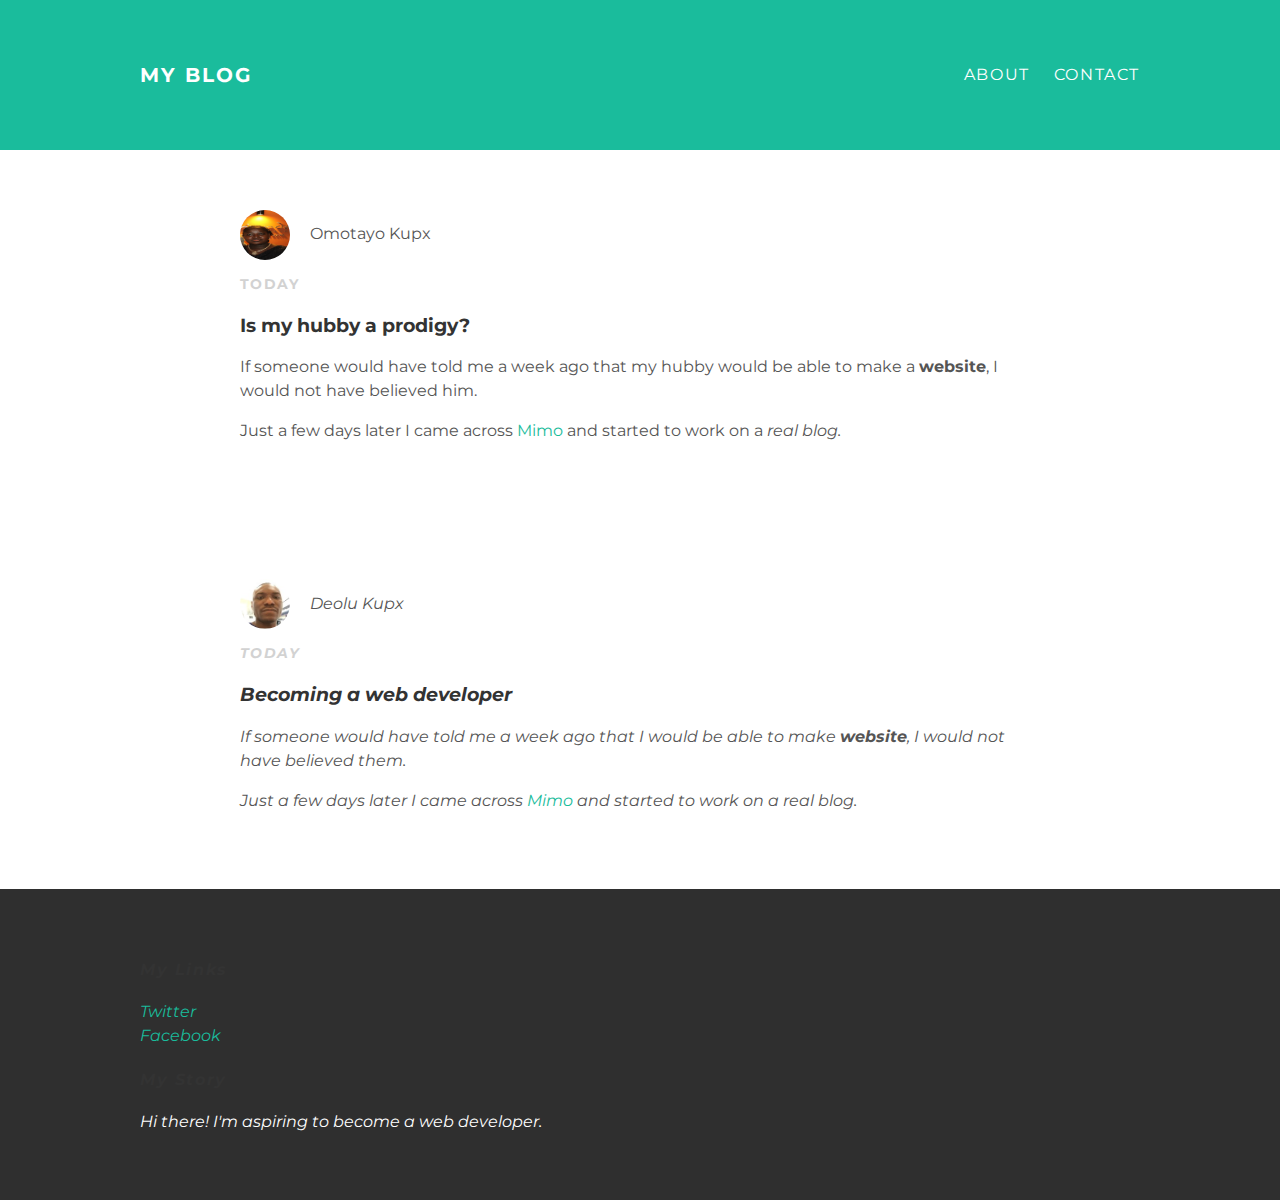
<file: index.html>
<!DOCTYPE html>
<html>
    <head>
      <title> My Blog</title>
  <link rel="stylesheet" type="text/css" href="styles.css">
    </head>
    <body>
      <div id="header">
      <div class="container">
       <a id = "header-title" href="index.html">My Blog</a>
       <ul id = "header-nav">
      <li><a href="about.html">About</a></li>
      <li><a href="mailto:info@afritopia.co.uk">Contact</a></li>
       </ul>
      </div>
      </div>
      <div id="content">
        <div class="post-container">
          <div class="post">
            <div class="post-author">
    <img src="myhero.png">
    <span>Omotayo Kupx</span>
            </div>
            <p class="post-date">Today</p>
            <h3 class="post-title">Is my hubby a prodigy?</h3>
            <div class="post-content">
              <p>If someone would have told me a week ago that my hubby would be able to make a <strong>website</strong>, I would not have believed him.</p>
              <p>Just a few days later I came across <a href="https://getmimo.com">Mimo</a> and started to work on a <em>real<em> blog.</p>

            </div>
          </div>
        </div>
      <div class="post-container">
        <div class="post">
          <div class="post-author">
  <img src="myself.jpg">
  <span>Deolu Kupx</span>
          </div>
          <p class="post-date">Today</p>
          <h3 class="post-title">Becoming a web developer</h3>
          <div class="post-content">
            <p>If someone would have told me a week ago that I would be able to make <strong>website</strong>, I would not have believed them.</p>
            <p>Just a few days later I came across <a href="https://getmimo.com">Mimo</a> and started to work on a <em>real<em> blog.</p>

          </div>
        </div>
      </div>
        </<div>
      <div id="footer">
        <div class="container">

        <div class="column">
        <h4>My Links</h4>
        <p>
  <a href="https://twitter.com/dexy25">Twitter</a>
  <br>
  <a href="https://facebook.com/deolu.kupx">Facebook</a>
        </p>
        </div>
        <div class="column">
          <h4>My Story</h4>
          <p>Hi there! I'm aspiring to become a web developer.</p>
        </div>
        </div>
      </<div>
    </body>
</html>
</file>
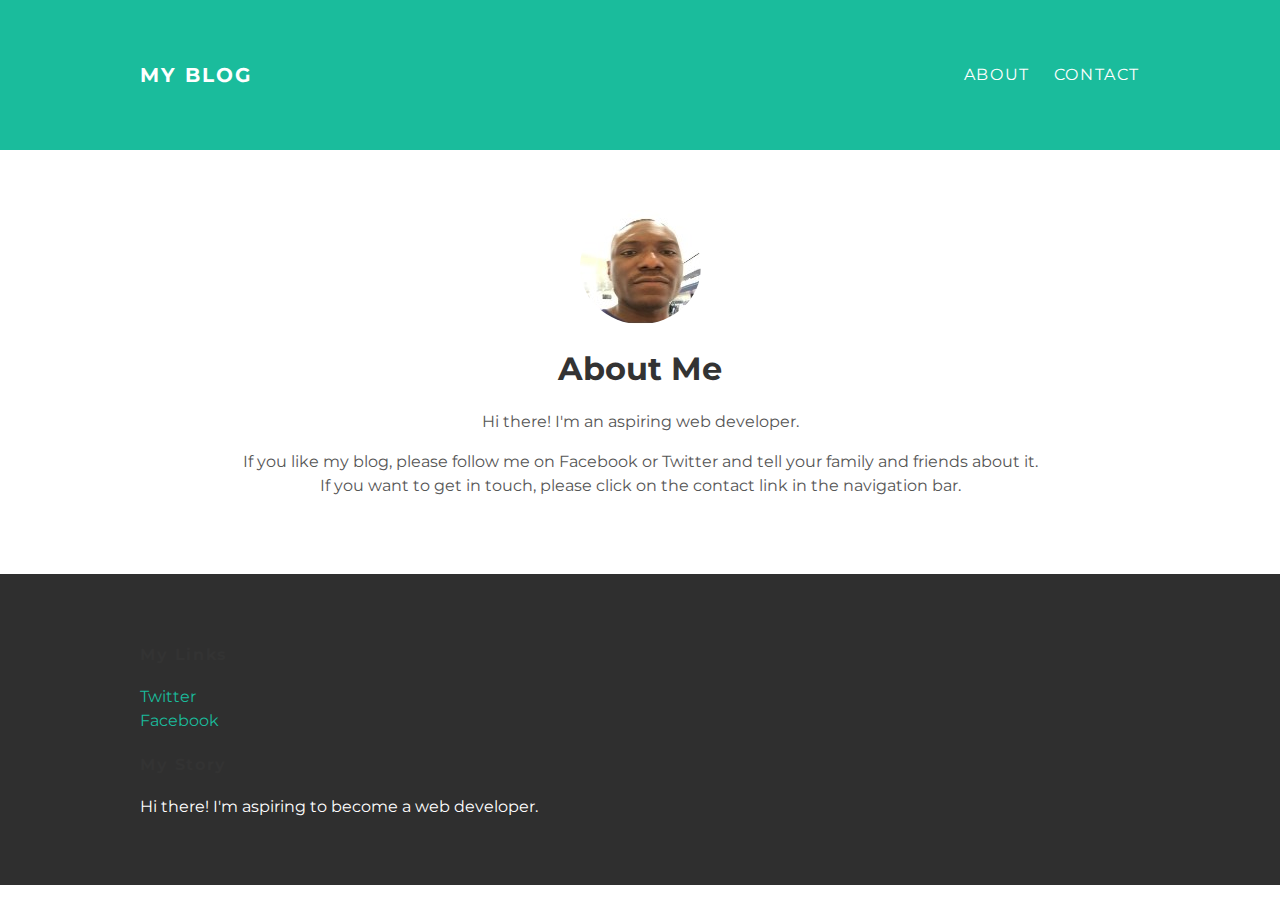
<file: about.html>
<!DOCTYPE html>
<html>
  <head>
    <title> My Blog</title>
  <link rel="stylesheet" type="text/css" href="styles.css">
  </head>
  <body>
    <div id="header">
    <div class="container">
     <a id = "header-title" href="index.html">My Blog</a>
     <ul id = "header-nav">
    <li><a href="about.html">About</a></li>
    <li><a href="mailto:info@afritopia.co.uk">Contact</a></li>
     </ul>
    </div>
    </div>
    <div id="content">
    <div class="container">
      <div class="about">
        <div class="about-author">
<img src="myself.jpg">
        </div>
        <h1 class="about-title">About Me</h1>
        <div class="about-content">
          <p>Hi there! I'm an aspiring web developer.</p>
          <p>If you like my blog, please follow me on Facebook or Twitter and tell your family and friends about it. If you want to get in touch, please click on the contact link in the navigation bar.</p>

        </div> <!-- about-content-->
      </div>   <!-- about-->
    </div>    <!-- container-->
      </<div> <!--content-->
    <div id="footer">
      <div class="container">
      <div class="column">
      <h4>My Links</h4>
      <p>
<a href="https://twitter.com/dexy25">Twitter</a>
<br>
<a href="https://facebook.com/deolu.kupx">Facebook</a>
      </p>
      </div>
      <div class="column">
        <h4>My Story</h4>
        <p>Hi there! I'm aspiring to become a web developer.</p>
      </div>
      </div>
    </<div>
  </body>
</html>
</file>
<file: styles.css>
@import url(http://fonts.googleapis.com/css?family=Montserrat:400,700);

body {
  color: #555;
  margin: 0;

  font-family: 'Montserrat', sans-serif;
}

#header {
background-color: #1abc9c;
height: 150px;
line-height: 150px;
}

#header a {
color: white;
text-decoration: none;

text-transform: uppercase;
letter-spacing: 0.1em;
}

#header a:hover{
  color: #222;
}

#header-title {
  display: block;
  float: left;

  font-size: 20px;
  font-weight: bold;
}

#header-nav {
  display: block;
  float: right;
  margin-top: 0;
}

#header-nav li {
  display: inline;
  padding-left: 20px;
}

.container{
  max-width: 1000px;
  margin: 0 auto;
}

#footer{
background-color: #2f2f2f;
padding: 50px 0;
}
.column{
  min-width: 300px;
  display: inline-block
  vertical-align: top;
}

#footer h4{
  color: white
  text-transform:uppercase;
  letter-spacing: 0.1em;
}

#footer p{
  color: white;
}

a{
  color: #1abc9c;
  text-decoration: none;
}

a:hover {
  color:#f6A623;
}

.post, .about{
  max-width: 800px;
  margin: 0 auto;
  padding: 60px 0;
}
.post-author img{
  width: 50px;
  height: 50px;
  vertical-align: middle;
}

.post-author span{
  margin-left: 16px;
}
.post-date{
  color: #D2D2D2;

  font-size: 14px;
  font-weight: bold;

  text-transform: uppercase;
  letter-spacing: 0.1em;
}

h1,h2,h3,h4{
  color: #333;
}

p{
  line-height: 1.5;
}

.about{
  text-align: center;
}

.post-author img, .about-author img{
  border-radius: 50%
}

.post-container:nth-child(even) {
    background-color: #f2f2f2;
  }
</file>
